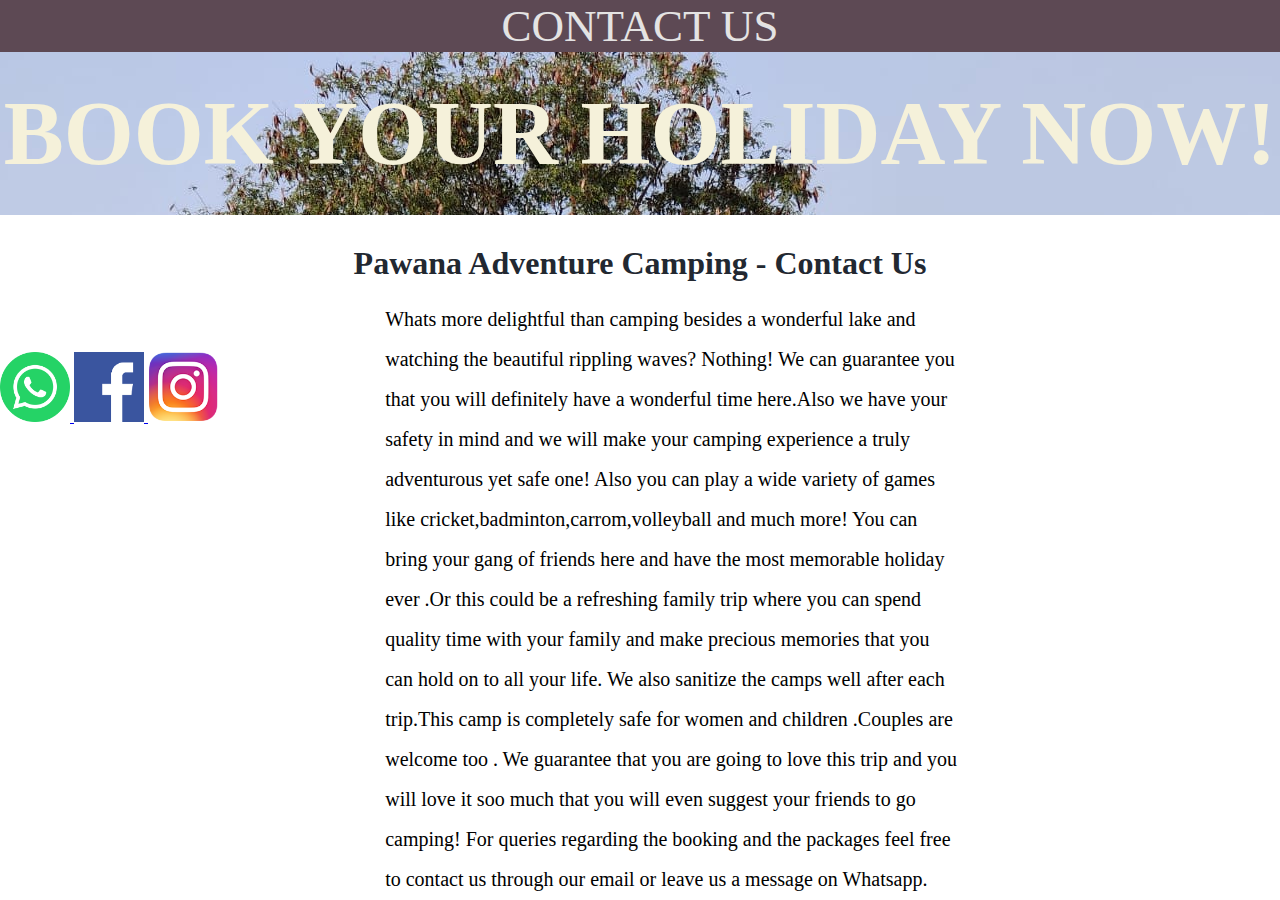
<file: booking.html>
<!DOCTYPE html>
<html lang="en" dir="ltr">
  <head>
    <meta charset="utf-8">
    <title>Book your holiday!!</title>

    <link rel="icon" href="icon.png">
    <link rel="stylesheet" href="booking.css">
  </head>
  <body>

    <div class="top">

      CONTACT US

    </div>


    <div class="bookingintro">

      <h1 class="bookholidayheading">
        BOOK YOUR HOLIDAY NOW!
      </h1>

    </div>

    <div class="gap">

    </div>

    <div class="bookingcontainer">
        <h1 style="margin-top:20px; margin-bottom:50px; color:#222831;text-align:center">Pawana Adventure Camping - Contact Us   </h1>

        <div class="gap">

        </div>
        <div class="gap">

        </div>

        <div class="bookingparadiv">

          <p class="bookingpara" style="color:black">Whats more delightful than camping besides a wonderful lake and watching the beautiful rippling waves? Nothing! We can guarantee you that you will definitely have a wonderful time here.Also
  we have your safety in mind and we will make your camping experience a truly adventurous yet safe one! Also you can play a wide variety of games like cricket,badminton,carrom,volleyball and much more!
  You can bring your gang of friends here and have the most memorable holiday ever .Or this could be a refreshing family trip where you can spend quality time with your family and make precious memories that you
  can hold on to all your life.
  We also sanitize the camps well after each trip.This camp is completely safe for women and children .Couples are welcome too . We guarantee that you are going to love this trip and
  you will love it soo much that you will even suggest your friends to go camping! For queries regarding the booking and the packages feel free to contact us through our email or leave us a message on Whatsapp.
   </p>

        </div>





</div>

    </div>

     <div class="contactoptions">

       <a href="https://wa.me/917030761895/?text=Hey%20Pawana%20Adventure%20Camping!.I%20would%20like%20to%20know%20details%20about%20the%20Pawana%20Camping%20packages%20and%20booking%20procedure">
         <img class="whatsappicons" src="images/whatsapp.webp" alt="whatsapp icon">
       </a>

       <a href="https://www.facebook.com/dhanu.thule">
         <img class="whatsappicons" src="images/facebook.png" alt="facebook-icon">
       </a>

       <a href="https://www.instagram.com/theadventurecamping/">
         <img class="whatsappicons" src="images/instagram.png" alt="instagram-icon">
       </a>

     </div>
<!---WhatsApp Popup------------------------------------------------------------------------------------->
     <!--Jquery-->
     <script src="https://cdnjs.cloudflare.com/ajax/libs/jquery/3.4.1/jquery.min.js" integrity="sha256-CSXorXvZcTkaix6Yvo6HppcZGetbYMGWSFlBw8HfCJo=" crossorigin="anonymous"></script>
     <!--Floating WhatsApp css-->
     <link rel="stylesheet" href="https://rawcdn.githack.com/rafaelbotazini/floating-whatsapp/3d18b26d5c7d430a1ab0b664f8ca6b69014aed68/floating-wpp.min.css">
     <!--Floating WhatsApp javascript-->
     <script type="text/javascript" src="https://rawcdn.githack.com/rafaelbotazini/floating-whatsapp/3d18b26d5c7d430a1ab0b664f8ca6b69014aed68/floating-wpp.min.js"></script>

      <div id="WAButton"></div>

      <script type="text/javascript">
        $(function () {
                     $('#WAButton').floatingWhatsApp({
                    phone: '917263949784', //WhatsApp Business phone number
                    headerTitle: 'Chat with us on WhatsApp!', //Popup Title
                    popupMessage: 'Hello, how can we help you?', //Popup Message
                    showPopup: true, //Enables popup display
                    buttonImage: '<img src="images/whatsappblack.png" />',
                    position: "right" //Position: left | right
                });
            });
     </script>



<!--- WhatsApp Popup ------------------------------------------------------------------------------------->

  </body>
</html>
</file>
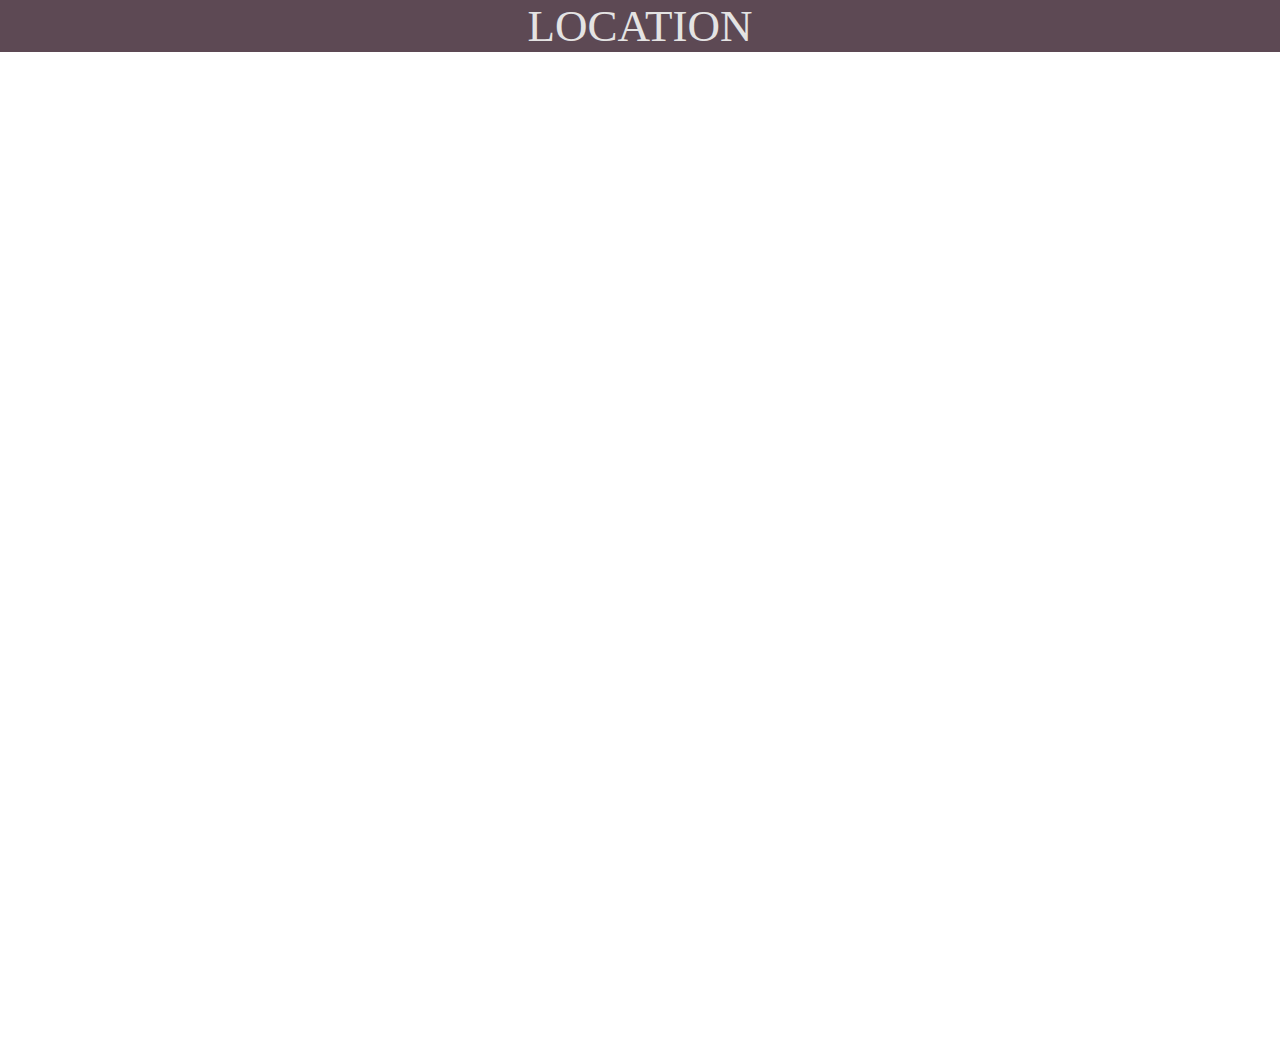
<file: location.html>
<!DOCTYPE html>
<html lang="en" dir="ltr">
  <head>
    <meta charset="utf-8">
    <title>Location</title>
      <link rel="icon" href="icon.png">
    <link rel="stylesheet" href="gallerystyle.css">
  </head>
  <body>

    <div class="top">

      LOCATION

    </div>

    <div class="mapouter">
      <div class="gmap_canvas">
        
        <iframe width=1700 height="1000" id="gmap_canvas" src="https://maps.google.com/maps?q=pawna%20lake&t=&z=13&ie=UTF8&iwloc=&output=embed" frameborder="0" scrolling="no" marginheight="0" marginwidth="0" allowfullscreen="true"></iframe>

      </div>

  </body>
</html>
</file>
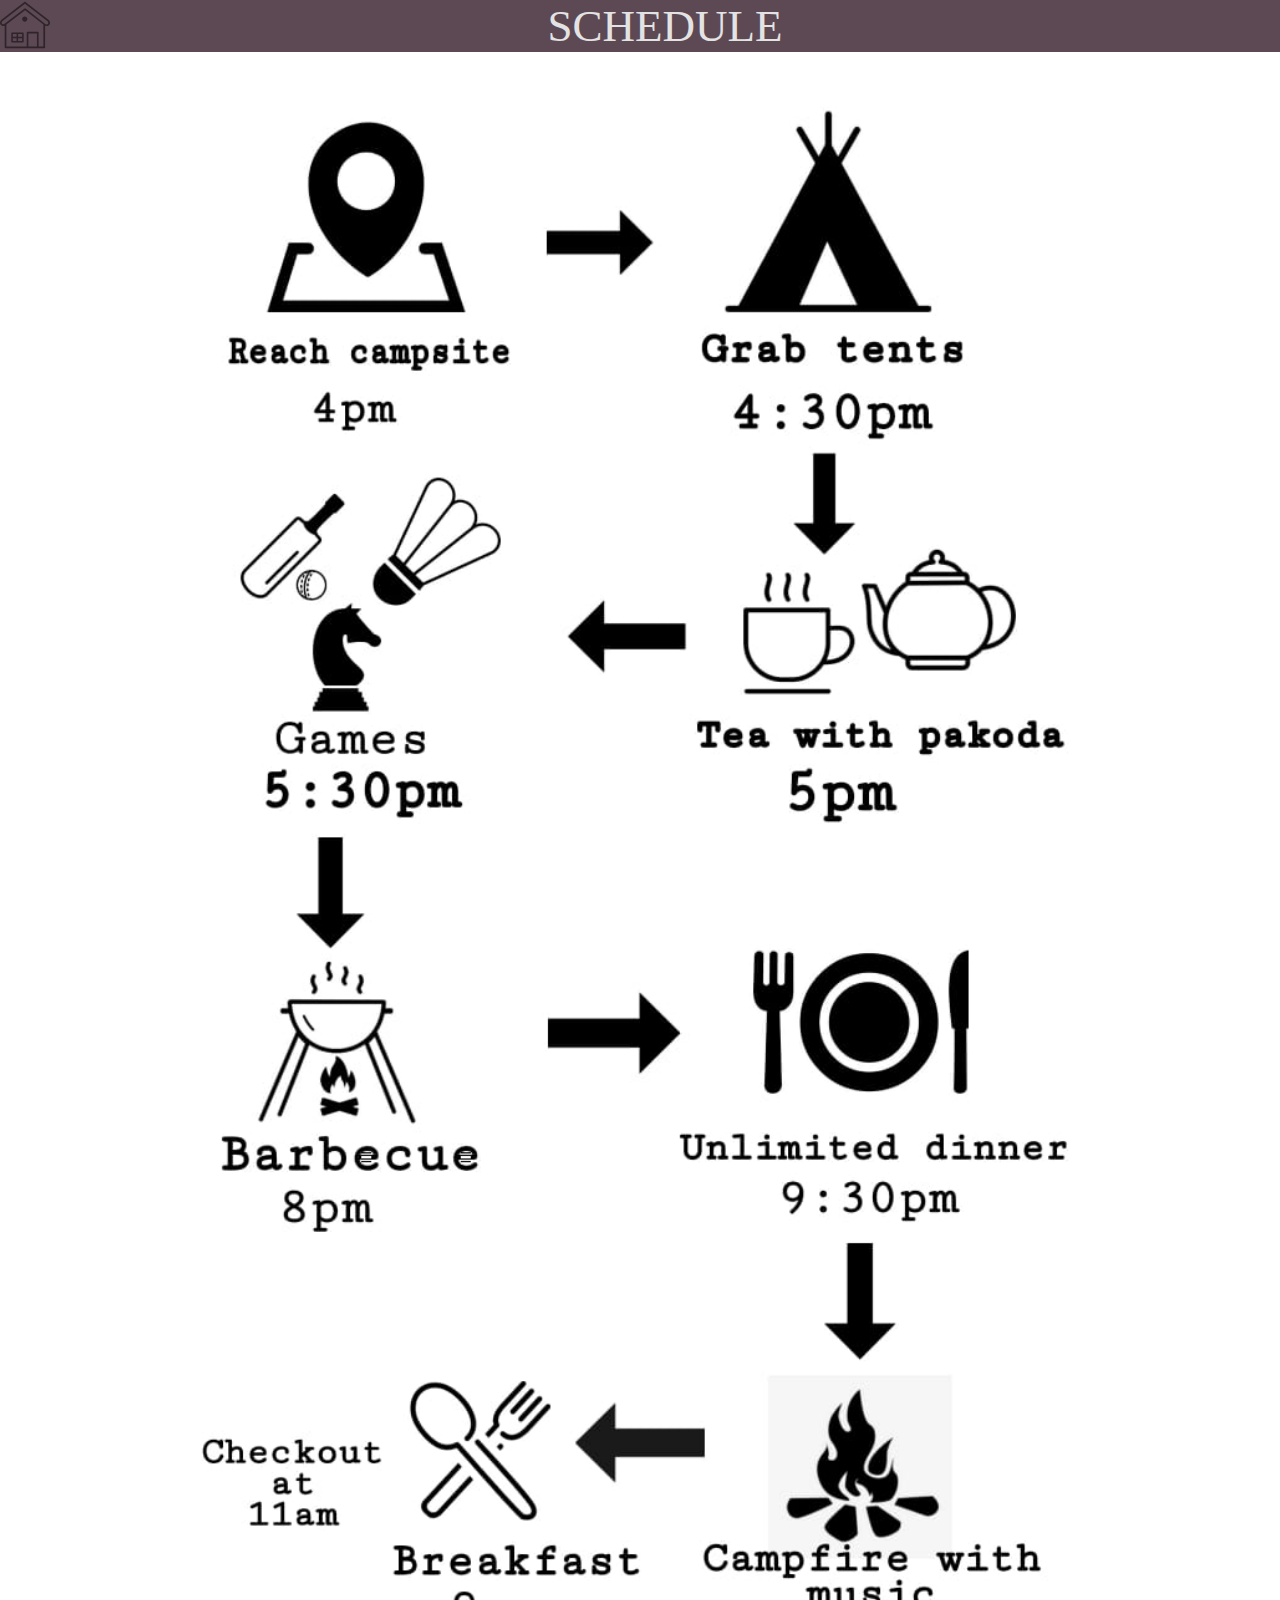
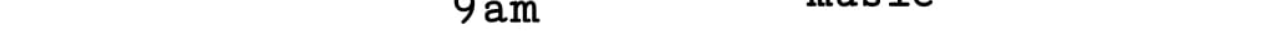
<file: schedule.html>
<!DOCTYPE html>
<html lang="en" dir="ltr">
  <head>
    <meta charset="utf-8">
    <title>Schedule</title>
    <link rel="stylesheet" href="schedule.css">
  </head>
  <body>

    <div class="top">

      <a href="index.html">
        <img src="images/housewhite.svg" alt="Homeicon" >
      </a>

    SCHEDULE

    </div>

    <div class="gap">

    </div>

    <div class=scheduleimage>


      <a href="images/actualschedule.jpg">
        <img src="images/actualschedule.jpg" alt="schedule">
      </a>
  </div>



  </body>
</html>
</file>
<file: booking.css>
*{
  margin: 0px;
  padding: 0px;
  box-sizing: border-box;
}



.top{
  background-color:#5D4954;

  text-align:center;
  line-height:85px
  height: 85px;
  width: 100%;
  font-size: 45px;
    color:#e4e3e3;
}

.gap{
  height:10px;
  width: 100%;
}

.bookingintro{

  background-image: url(images/bookingpage.jpg);
  text-align:center;
  line-height:85px
  height: 85px;
  width: 100%;
  font-size: 45px;
    color:#f5f1da;
}

.bookholidayheading{
  height 100vh;
  width:100%;
  padding-top: 30px;
  padding-bottom: 30px;
}

.bookingcontainer {
    width: 100%;
    position: relative;
    padding-right: 15px;
    padding-left: 15px;
    margin-right: auto;
    margin-left: auto;
}

.bookingpara{
  margin-top: 30px;
    font-family: 'EB Garamond', serif;
    left: 34%;
    position: absolute;
    top: 50%;
    font-size: 20px;
    line-height: 2;
    font-weight: 400;
    height: 600px;
    margin-left: -50px;
    margin-right: -50px;
    width: 45%;
}

.bookingpara{
    margin-top: 0;
    margin-bottom: 1rem;
}

.contactoptions{
  display: inline;
  width: 75%;
  height: 9vh;
}

.whatsappicons{
  height: 70px;
  width: 70px;
}
</file>
<file: gallerystyle.css>
*{
  margin: 0px;
  padding: 0px;
  box-sizing: border-box;
}



.top{
  background-color:#5D4954;

  text-align:center;
  line-height:85px
  height: 85px;
  width: 100%;
  font-size: 45px;
    color:#e4e3e3;
}



.gap{
  height:5px;
  width: 100%;
}



.imagesdiv{

  background-image: url(images/nightsky.jpg);

  border-radius: 60%;
}

.imagesdiv:hover {
  opacity: 0.5px;
  border: 4px solid #777;
}

.eachimage{
  display: inline-block;
  height: 450px;
  width: 450px;
  margin: 25px;
  border-radius: 20%;

}
</file>
<file: schedule.css>
*{
  margin: 0px;
  padding: 0px;
  box-sizing: border-box;
}



.top{
  background-color:#5D4954;

  text-align:center;
  line-height:85px
  height: 85px;
  width: 100%;
  font-size: 45px;
    color:#e4e3e3;
}



.gap{
  height:5px;
  width: 100%;
}

.top img{
  text-align: left;
  height: 50px;
  width:50px;
  float: left !important;
}

.top img:hover{
  opacity: 0.5;
}


.scheduleimage{
  position: absolute;
  height: 100%;
  width: 100%;
}

.scheduleimage img{
  /*padding-left: 400px; */
  display: block;
  margin-left: auto;
  margin-right: auto;
  height: auto;
  width: 70%;
}
</file>
